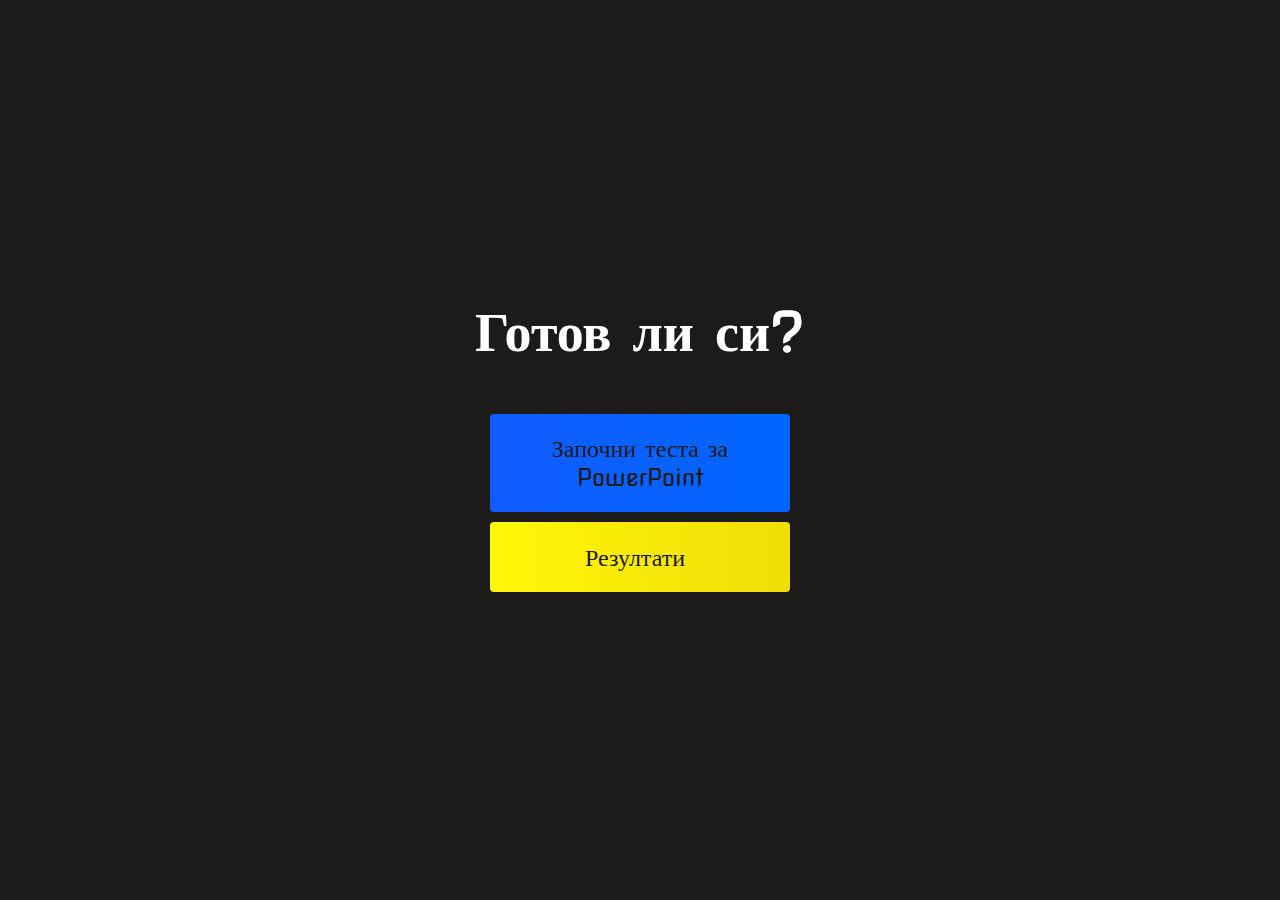
<file: index.html>
<!DOCTYPE html>
<html lang="en">

<head>
    <meta charset="UTF-8">
    <meta http-equiv="X-UA-Compatible" content="IE=edge">
    <meta name="viewport" content="width=device-width, initial-scale=1.0">
    <title>Начална Страница</title>
    <link rel="stylesheet" href="style.css">
    <link rel="stylesheet" href="https://use.fontawesome.com/releases/v5.15.4/css/all.css" integrity="sha384-DyZ88mC6Up2uqS4h/KRgHuoeGwBcD4Ng9SiP4dIRy0EXTlnuz47vAwmeGwVChigm" crossorigin="anonymous">
</head>

<body>
    <div class="container">
        <div id="home" class="flex-column flex-center">
            <h1>Готов ли си?</h1>
            <a href="game.html" class="btn">Започни теста за PowerPoint</a>
            <a href="highscores.html" id="highscore-btn" class="btn">Резултати<i class="fas fa-crown"></i></a>
        </div>
    </div>
</body>

</html>
</file>
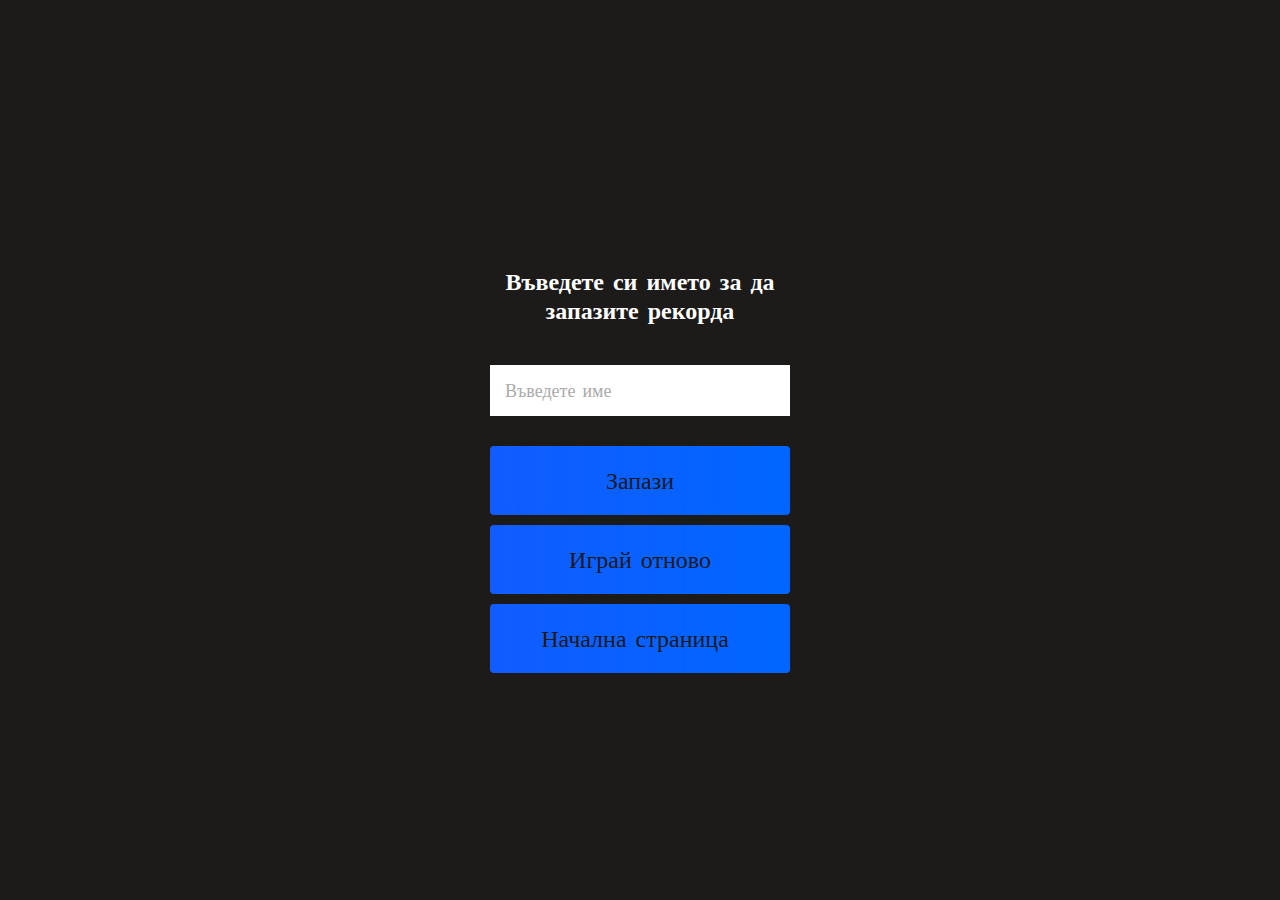
<file: end.html>
<!DOCTYPE html>
<html lang="en">

<head>
    <meta charset="UTF-8">
    <meta http-equiv="X-UA-Compatible" content="IE=edge">
    <meta name="viewport" content="width=device-width, initial-scale=1.0">
    <title>Document</title>
    <link rel="stylesheet" href="style.css">
    <link rel="stylesheet" href="https://use.fontawesome.com/releases/v5.15.4/css/all.css" integrity="sha384-DyZ88mC6Up2uqS4h/KRgHuoeGwBcD4Ng9SiP4dIRy0EXTlnuz47vAwmeGwVChigm" crossorigin="anonymous">
</head>

<body>
    <div class="container">
        <div id="end" class="flex-center flex-column">
            <h1 id="finalScore">0</h1>
            <form class="end-form-container">
                <h2 id="end-text">Въведете си името за да запазите рекорда</h2>
                <input type="text" name="name" id="username" placeholder="Въведете име">
                <button class="btn" id="saveScoreBtn" type="submit" onclick="saveHighScore(event)" disabled>Запази</button>
            </form>
            <a href="game.html" class="btn">Играй отново</a>
            <a href="index.html" class="btn">Начална страница<i class="fas fa-home"></i></a>
        </div>
    </div>
    <script src="end.js"></script>
</body>

</html>
</file>
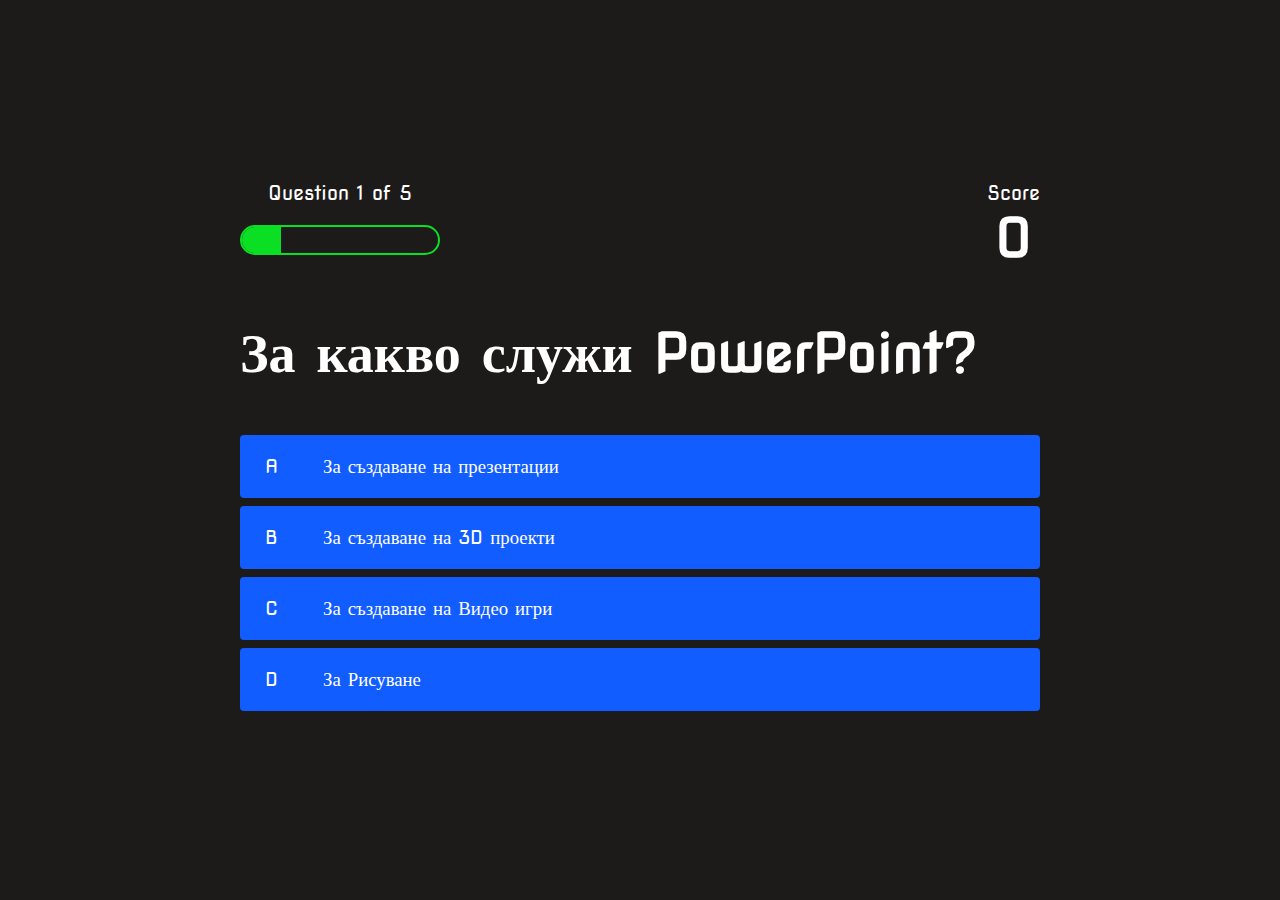
<file: game.html>
<!DOCTYPE html>
<html lang="en">

<head>
    <meta charset="UTF-8">
    <meta http-equiv="X-UA-Compatible" content="IE=edge">
    <meta name="viewport" content="width=device-width, initial-scale=1.0">
    <title>Тест</title>
    <link rel="stylesheet" href="style.css">
    <link rel="stylesheet" href="game.css">
</head>

<body>
    <div class="container">
        <div id="game" class="justify-center flex-column">
            <div id="hud">
                <div class="hud-item">
                    <p id="progressText" class="hud-prefix">
                        Question
                    </p>
                    <div id="progressBar">
                        <div id="progressBarFull"></div>
                    </div>
                </div>
                <div class="hud-item">
                    <p class="hud-prefix">
                        Score
                    </p>
                    <h1 class="hud-main-text" id="score">
                        0
                    </h1>
                </div>
            </div>
            <h1 id="question">Какъв е отговорът на този въпрос?</h1>
            <div class="choice-container">
                <p class="choice-prefix">A</p>
                <p class="choice-text" data-number="1">Отговор</p>
            </div>
            <div class="choice-container">
                <p class="choice-prefix">B</p>
                <p class="choice-text" data-number="2">Отговор 2</p>
            </div>
            <div class="choice-container">
                <p class="choice-prefix">C</p>
                <p class="choice-text" data-number="3">Отговор 3</p>
            </div>
            <div class="choice-container">
                <p class="choice-prefix">D</p>
                <p class="choice-text" data-number="4">Отговор 4</p>
            </div>
        </div>
    </div>
    <script src="game.js"></script>
</body>

</html>
</file>
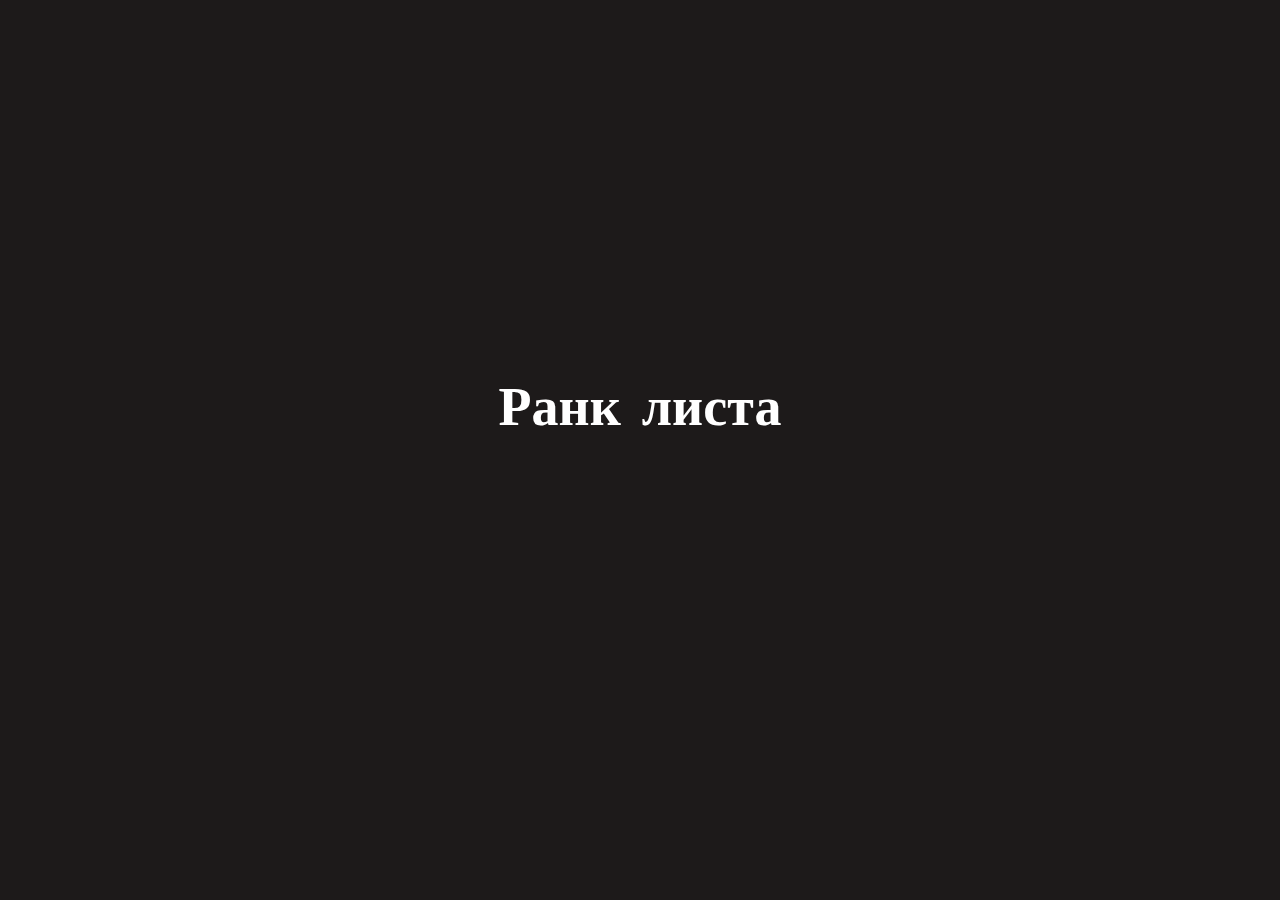
<file: highscores.html>
<!DOCTYPE html>
<html lang="en">

<head>
    <meta charset="UTF-8">
    <meta http-equiv="X-UA-Compatible" content="IE=edge">
    <meta name="viewport" content="width=device-width, initial-scale=1.0">
    <title>Рекорди</title>
    <link rel="stylesheet" href="style.css">
    <link rel="stylesheet" href="highscores.css">
    <link rel="stylesheet" href="https://use.fontawesome.com/releases/v5.15.4/css/all.css" integrity="sha384-DyZ88mC6Up2uqS4h/KRgHuoeGwBcD4Ng9SiP4dIRy0EXTlnuz47vAwmeGwVChigm" crossorigin="anonymous">
</head>

<body>
    <div class="container">
        <div id="highScores" class="flex-center flex-column">
            <h1 id="finalScore">Ранк листа</h1>
            <ul id="highScoresList">
                <a href="index.html" class="btn">Начална страница<i class="fas fa-home"></i></a>
            </ul>
        </div>
    </div>
    <script src="highscores.js"></script>
</body>

</html>
</file>
<file: style.css>
@import url('https://fonts.googleapis.com/css2?family=Nova+Square&display=swap');
:root {
    background-color: rgb(29, 26, 26)
}

* {
    box-sizing: border-box;
    margin: 0;
    padding: 0;
    font-size: 62.5%;
    font-family: 'Nova Square', cursive;
}

h1 {
    font-size: 5.4rem;
    color: #fff;
    margin-bottom: 5rem;
}

h2 {
    font-size: 4.2rem;
    margin-bottom: 4rem;
}

.container {
    width: 100vw;
    height: 100vh;
    display: flex;
    justify-content: center;
    align-items: center;
    max-width: 80rem;
    margin: 0 auto;
    padding: 2rem;
}

.flex-column {
    display: flex;
    flex-direction: column;
}

.flex-center {
    justify-content: center;
    align-items: center;
}

.justify-center {
    justify-content: center;
}

.text-center {
    text-align: center;
}

.hidden {
    display: none;
}

.btn {
    font-size: 2.4rem;
    padding: 2rem 0;
    width: 30rem;
    text-align: center;
    margin-bottom: 1rem;
    text-decoration: none;
    color: rgb(28, 26, 26);
    background: linear-gradient(90deg, rgb(18, 92, 255)0%, rgb(0, 102, 255) 100%);
    border-radius: 4px;
}

.btn:hover {
    cursor: pointer;
    box-shadow: 0 0.4rem 1.4rem 0 rgba(8, 114, 244, 0.6);
    transition: transform 150ms;
    transform: scale(1.03);
}

.btn[disabled]:hover {
    cursor: not-allowed;
    box-shadow: none;
    transform: none;
}

#highscore-btn {
    background: linear-gradient(90deg, rgb(255, 247, 9)0%, rgb(240, 221, 6) 100%);
}

#highscore-btn:hover {
    box-shadow: 0 0.4rem 1.4rem 9 rgba(255, 255, 0, 0.5)
}

.fa-crown {
    font-size: 2.5rem;
    margin-left: 1rem;
}


/* end */

.end-form-container {
    width: 100%;
    display: flex;
    flex-direction: column;
    align-items: center;
    max-width: 30rem;
}

input {
    margin-bottom: 1rem;
    width: 20rem;
    padding: 1.5rem;
    font-size: 1.8rem;
    border: none;
    box-shadow: 0. 0.1rem 1.4rem 0 rgba(86, 185, 235, 0.5);
}

input::placeholder {
    color: #aaa;
}

#username {
    margin-bottom: 3rem;
    width: 100%;
    outline: none;
}

#end-text {
    font-size: 2.4rem;
    color: #fff;
    text-align: center;
}

#saveScoreBtn {
    border: none;
}

.fa-home {
    margin-left: 1rem;
    font-size: 2rem;
    color: rgb(28, 26, 26);
}
</file>
<file: game.css>
body {
    color: #fff;
}

.choice-container {
    display: flex;
    margin-bottom: 0.8rem;
    width: 100%;
    border-radius: 4px;
    background: rgb(18, 93, 255);
    font-size: 3rem;
    min-width: 80rem;
}

.choice-container:hover {
    cursor: pointer;
    box-shadow: 0 0.4rem 1.4rem 0 rgba(6, 103, 247, 0.5);
    transform: scale(1.02);
    transform: transform 100ms;
}

.choice-prefix {
    padding: 2rem 2.5rem;
    color: white;
}

.choice-text {
    padding: 2rem;
    width: 100%;
}

.correct {
    background: linear-gradient(32deg, rgba(11, 223, 36) 0%, rgb(41, 232, 111) 100%);
}

.incorrect {
    background: linear-gradient(32deg, rgba(230, 29, 29, 1) 0%, rgb(224, 11, 11, 1) 100%);
}


/*Heads up display*/

#hud {
    display: flex;
    justify-content: space-between;
}

.hud-prefix {
    text-align: center;
    font-size: 2rem;
}

.hud-main-text {
    text-align: center;
}

#progressBar {
    width: 20rem;
    height: 3rem;
    border: 0.2rem solid rgb(11, 223, 36);
    margin-top: 2rem;
    border-radius: 50px;
    overflow: hidden;
}

#progressBarFull {
    height: 100%;
    background: rgb(11, 223, 36);
    width: 0%;
}

@media screen and (max-width: 780px) {
    .choice-container {
        min-width: 40rem;
    }
}
</file>
<file: highscores.css>
body {
    color: #fff
}

#highScoresList {
    list-style: none;
    margin-bottom: 4rem;
}

.high-score {
    font-size: 2.8rem;
    margin-bottom: 0.5rem;
}
</file>
